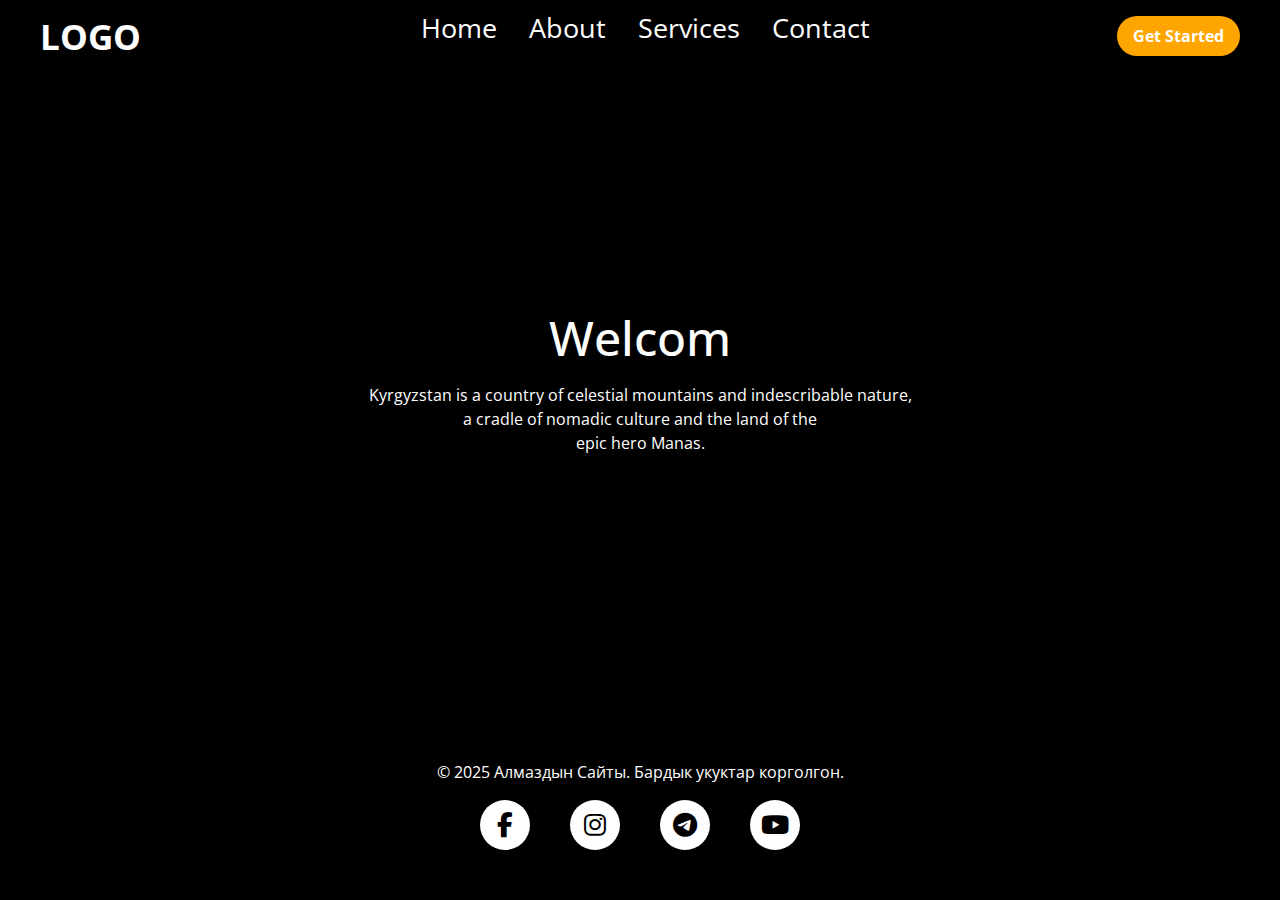
<file: index.html>
<!DOCTYPE html>
<html lang="en">
<head>
    <meta charset="UTF-8">
    <meta name="viewport" content="width=device-width, initial-scale=1.0">
    <title>Navbar</title>
     <link href="https://cdn.jsdelivr.net/npm/bootstrap@5.3.0/dist/css/bootstrap.min.css" rel="stylesheet">


    <link rel="stylesheet" href="./nav.css">

    <link rel="stylesheet" href="https://cdnjs.cloudflare.com/ajax/libs/font-awesome/6.7.2/css/all.min.css" integrity="sha512-Evv84Mr4kqVGRNSgIGL/F/aIDqQb7xQ2vcrdIwxfjThSH8CSR7PBEakCr51Ck+w+/U6swU2Im1vVX0SVk9ABhg==" crossorigin="anonymous" referrerpolicy="no-referrer" />

    <link rel="preconnect" href="https://fonts.googleapis.com">
    <link rel="preconnect" href="https://fonts.gstatic.com" crossorigin>
    <link href="https://fonts.googleapis.com/css2?family=Open+Sans:ital,wght@0,300..800;1,300..800&display=swap" rel="stylesheet">

    
</head>
<body>
    <header>
        <div class="navbar">
            <div class="logo"><a href="#">LOGO</a></div>
            <ul class="links">
                <li><a href="#">Home</a></li>
                <li><a href="#">About</a></li>
                <li><a href="#">Services</a></li>
                <li><a href="#">Contact</a></li>
            </ul>
            <a href="#" class="action_btn">Get Started</a>
            <div class="toggle_btn">
                <i class="fa-solid fa-bars"></i>
            </div>
        </div>
        <div class="dropdown_menu">
            <li><a href="#">Home</a></li>
                <li><a href="#">About</a></li>
                <li><a href="#">Services</a></li>
                <li><a href="#">Contact</a></li>
                <li><a href="#" class="action_btn">Get Started</a></li>
        </div>
    </header>

    <main>
        <section id="hero">
            <h1>Welcom</h1>
            <p>
                Kyrgyzstan is a country of celestial mountains and indescribable nature, <br> a cradle of nomadic culture and the land of the <br> epic hero Manas.
            </p>
        </section>
    </main>

<footer class="no-bg text-white text-center py-4 mt-3">
  <div class="container-1">
    <p class="mb-3">&copy; 2025 Алмаздын Сайты. Бардык укуктар корголгон.</p>
    <div class="d-flex justify-content-center gap-3">
      <div class="wrapper">
  <a href="https://www.facebook.com/almaz.rahatbekov" target="_blank" class="icon facebook">
      <div class="tooltip">Facebook</div>
    <span><i class="fab fa-facebook-f"></i></span>
  </a>

  <a href="https://www.instagram.com/almaz_rakhatbekov/" target="_blank" class="icon instagram">
      <div class="tooltip">Instagram</div>
    <span><i class="fab fa-instagram"></i></span>
  </a>

  <a href="https://t.me/almazrahatbekov" target="_blank" class="icon telegram">
      <div class="tooltip">Telegram</div>
    <span><i class="fab fa-telegram"></i></span>
  </a>

  <a href="https://youtube.com/channel/UC-9s92EumIJeDJOs2_y4rZw?si=ZAEhBrrWv-LM6TNm " target="_blank" class="icon youtube">
      <div class="tooltip">Youtube</div>
    <span><i
       class="fab fa-youtube"></i></span>
  </a>
</div>
    </div>
  </div>
</footer>

    <script>
        const toggleBtn = document.querySelector('.toggle_btn')
         const toggleBtnIcon = document.querySelector('.toggle_btn i')
          const dropDownMenu = document.querySelector('.dropdown_menu')

          toggleBtn.onclick = function () {
            dropDownMenu.classList.toggle('open')
            const isOpen = dropDownMenu.classList.contains('open')

            toggleBtnIcon.classList = isOpen 
            ? 'fa-solid fa-xmark'
            : 'fa-solid fa-bars'
          }
    </script>
</body>
</html>
</file>
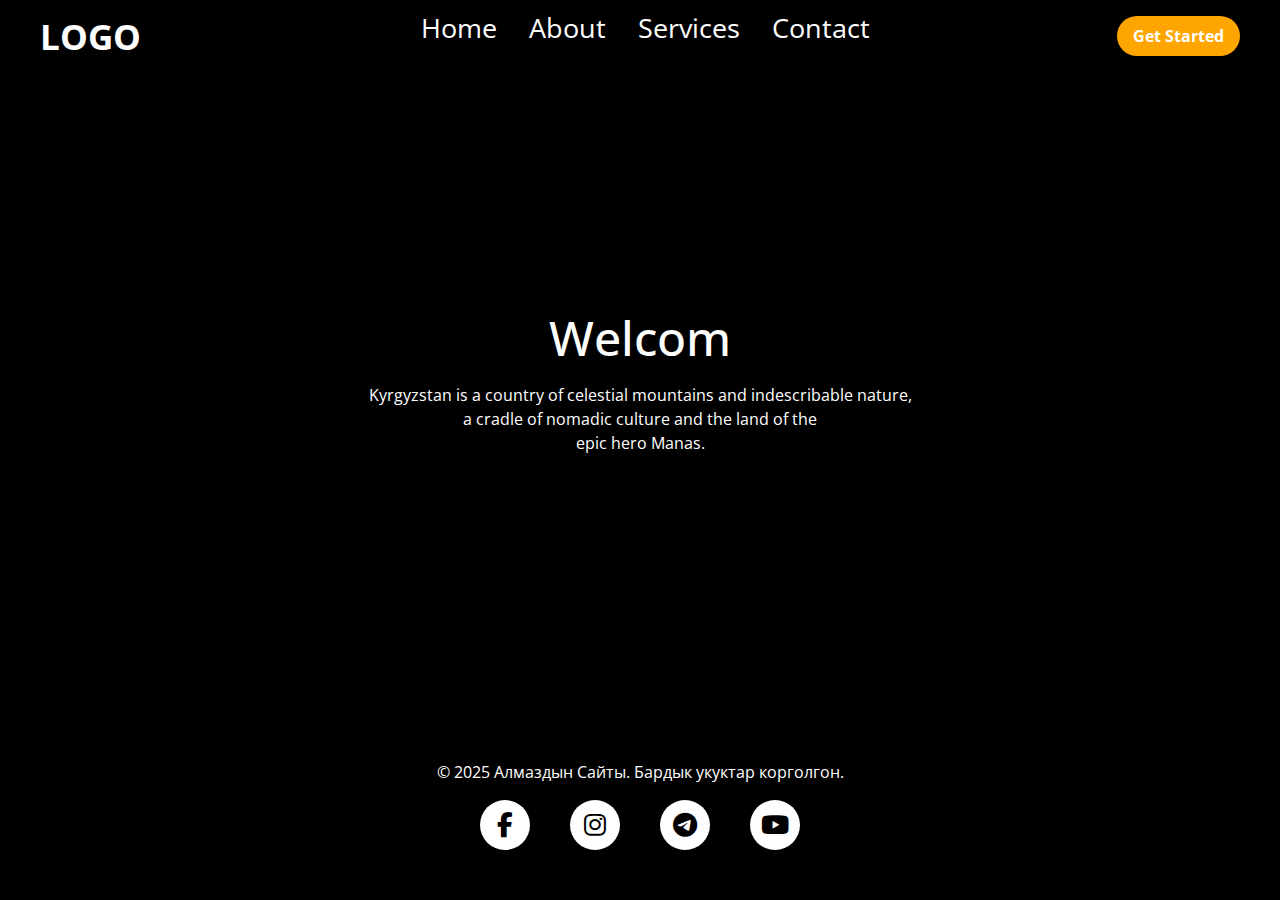
<file: nav.html>
<!DOCTYPE html>
<html lang="en">
<head>
    <meta charset="UTF-8">
    <meta name="viewport" content="width=device-width, initial-scale=1.0">
    <title>Navbar</title>
     <link href="https://cdn.jsdelivr.net/npm/bootstrap@5.3.0/dist/css/bootstrap.min.css" rel="stylesheet">


    <link rel="stylesheet" href="./nav.css">

    <link rel="stylesheet" href="https://cdnjs.cloudflare.com/ajax/libs/font-awesome/6.7.2/css/all.min.css" integrity="sha512-Evv84Mr4kqVGRNSgIGL/F/aIDqQb7xQ2vcrdIwxfjThSH8CSR7PBEakCr51Ck+w+/U6swU2Im1vVX0SVk9ABhg==" crossorigin="anonymous" referrerpolicy="no-referrer" />

    <link rel="preconnect" href="https://fonts.googleapis.com">
    <link rel="preconnect" href="https://fonts.gstatic.com" crossorigin>
    <link href="https://fonts.googleapis.com/css2?family=Open+Sans:ital,wght@0,300..800;1,300..800&display=swap" rel="stylesheet">

    
</head>
<body>
    <header>
        <div class="navbar">
            <div class="logo"><a href="#">LOGO</a></div>
            <ul class="links">
                <li><a href="#">Home</a></li>
                <li><a href="#">About</a></li>
                <li><a href="#">Services</a></li>
                <li><a href="#">Contact</a></li>
            </ul>
            <a href="#" class="action_btn">Get Started</a>
            <div class="toggle_btn">
                <i class="fa-solid fa-bars"></i>
            </div>
        </div>
        <div class="dropdown_menu">
            <li><a href="#">Home</a></li>
                <li><a href="#">About</a></li>
                <li><a href="#">Services</a></li>
                <li><a href="#">Contact</a></li>
                <li><a href="#" class="action_btn">Get Started</a></li>
        </div>
    </header>

    <main>
        <section id="hero">
            <h1>Welcom</h1>
            <p>
                Kyrgyzstan is a country of celestial mountains and indescribable nature, <br> a cradle of nomadic culture and the land of the <br> epic hero Manas.
            </p>
        </section>
    </main>

<footer class="no-bg text-white text-center py-4 mt-3">
  <div class="container-1">
    <p class="mb-3">&copy; 2025 Алмаздын Сайты. Бардык укуктар корголгон.</p>
    <div class="d-flex justify-content-center gap-3">
      <div class="wrapper">
  <a href="https://www.facebook.com/almaz.rahatbekov" target="_blank" class="icon facebook">
      <div class="tooltip">Facebook</div>
    <span><i class="fab fa-facebook-f"></i></span>
  </a>

  <a href="https://www.instagram.com/almaz_rakhatbekov/" target="_blank" class="icon instagram">
      <div class="tooltip">Instagram</div>
    <span><i class="fab fa-instagram"></i></span>
  </a>

  <a href="https://t.me/almazrahatbekov" target="_blank" class="icon telegram">
      <div class="tooltip">Telegram</div>
    <span><i class="fab fa-telegram"></i></span>
  </a>

  <a href="https://youtube.com/channel/UC-9s92EumIJeDJOs2_y4rZw?si=ZAEhBrrWv-LM6TNm " target="_blank" class="icon youtube">
      <div class="tooltip">Youtube</div>
    <span><i
       class="fab fa-youtube"></i></span>
  </a>
</div>
    </div>
  </div>
</footer>

    <script>
        const toggleBtn = document.querySelector('.toggle_btn')
         const toggleBtnIcon = document.querySelector('.toggle_btn i')
          const dropDownMenu = document.querySelector('.dropdown_menu')

          toggleBtn.onclick = function () {
            dropDownMenu.classList.toggle('open')
            const isOpen = dropDownMenu.classList.contains('open')

            toggleBtnIcon.classList = isOpen 
            ? 'fa-solid fa-xmark'
            : 'fa-solid fa-bars'
          }
    </script>
</body>
</html>
</file>
<file: nav.css>
* {
    margin: 0;
    padding: 0;
    box-sizing: border-box;
    font-family: 'Open Sans', sans-serif;
    border: 0;
      outline: 0;
      text-decoration: none;
      transition: all 0.5s;
}

html {
      overflow-x: hidden;
    }

body {
    height: 100vh;
    background-color: #000;
    background-image: url('https://images.unsplash.com/photo-1567640068998-24bbf856e411?q=80&w=871&auto=format&fit=crop&ixlib=rb-4.1.0&ixid=M3wxMjA3fDB8MHxwaG90by1wYWdlfHx8fGVufDB8fHx8fA%3D%3D');
    background-size: cover;
    background-position: center;
}

li {
    list-style: none;
}

a {
    text-decoration: none;
    color: #fff;
    font-size: 1.7rem;
}

a:hover {
    color: orange;
}

/* HEADER */

header {
    position: relative;
    padding: 0 2rem;
}


.navbar {
    width: 100%;
    height: 60px;
    max-width: 1200px;
    margin: 0 auto;
    display: flex;
    align-items: center;
    justify-content: space-between;
}

.navbar .logo a {
   font-size: 2.2rem;
   font-weight: bold;
}

.navbar .links {
    display: flex;
    gap: 2rem;
}

.navbar .toggle_btn {
    color: #fff;
    font-size: 1.5rem;
    cursor: pointer;
    display: none;
}

.action_btn {
    background-color: orange;
    color: #fff;
    padding: 0.5rem 1rem;
    border: none;
    outline: none;
    border-radius: 20px;
    font-size: 1rem;
    font-weight: bold;
    cursor: pointer;
    transition: scale 0.2 ease;
}

.action_btn:hover {
    scale: 1.05;
    color: #fff;
}

.action_btn:active {
    scale: 0.95;
}

/* DROPDOWN MENU */
.dropdown_menu {
    display: none;
    position: absolute;
    right: 2rem;
    top: 60px;
    height: 0;
    width: 300px;
    background-color: rgba(255, 255, 255, 0.1);
    backdrop-filter: blur(15px);
    border-radius: 10px;
    overflow: hidden;
    transition: height .2s cubic-bezier(0.175, 0.885, 0.32, 1.275);
}

.dropdown_menu.open {
    height: 300px;
}

.dropdown_menu li {
    padding: 0.7rem;
    display: flex;
    align-items: center;
    justify-content: center;
}

.dropdown_menu .action_btn {
    width: 100%;
    display: flex;
    justify-content: center;
}

/*HERO*/
section#hero{
    height: calc(80vh - 60px);
    display: flex;
    flex-direction: column;
    align-items: center;
    justify-content: center;
    text-align: center;
    color: #fff;
}

#hero h1 {
    font-size: 3rem;
    margin-bottom: 1rem;
}

/* FOOTER */


.wrapper {
    display: inline-flex;
}

.icon i {
  color: #000;
}

.wrapper .icon {
    margin: 0 20px;
    display: flex;
    align-items: center;
    justify-content: center;
    flex-direction: column;
    position: relative;
    z-index: 2;
    cursor: pointer;
    transition: all 0.4s cubic-bezier(0.68,-0.55, 0.265, 1.55);
}

.wrapper .icon span {
    position: relative;
    height: 50px;
    width: 50px;
    display: block;
    background: #fff;
    text-align: center;
    border-radius: 50%;
    z-index: 2;
    box-shadow: 0 10px 10px rgba(0, 0, 0, 0.1);
}


.wrapper .icon span i {
    font-size: 25px;
    line-height: 50px;
}

.wrapper .icon:hover span,
.wrapper .icon:hover i {
    color: #fff;
}

.wrapper .icon .tooltip {
    position: absolute;
    top: -0px;
    background: #fff;
    color: #fff;
    font-size: 20px;
    padding: 10px 18px;
    border-radius: 25px;
    box-shadow: 0 10px 10px rgba(0, 0, 0, 0.1);
    opacity: 0;
    pointer-events: none;
    transition: all 0.4s cubic-bezier(0.68,-0.55, 0.265, 1.55);
}

.wrapper .icon:hover .tooltip {
    top: -70px;
    opacity: 1;
    pointer-events: auto;
}

.wrapper .icon .tooltip:before {
    position: absolute;
    content: "";
    height: 15px;
    width: 15px;
    background: #fff;
    bottom: -8px;
    left: 50%;
    transform: translateX(-50%) rotate(45deg); 
}

.wrapper .icon:hover span,
.wrapper .icon:hover .tooltip {
    text-shadow: 0px -1px 0px rgba(189, 12, 12, 0.4);
}

.wrapper .facebook:hover span,
.wrapper .facebook:hover .tooltip,
.wrapper .facebook:hover .tooltip:before {
    background: #3B5999;
}

.wrapper .instagram:hover span,
.wrapper .instagram:hover .tooltip,
.wrapper .instagram:hover .tooltip:before {
    background: #e1306c;
}

.wrapper .telegram:hover span,
.wrapper .telegram:hover .tooltip,
.wrapper .telegram:hover .tooltip:before {
    background: #0088cc;
}

.wrapper .youtube:hover span,
.wrapper .youtube:hover .tooltip,
.wrapper .youtube:hover .tooltip:before {
    background: #de463b;
}


/*RESPONSIVE DESIGN*/
@media (max-width: 992px) {
    .navbar .links,
    .navbar .action_btn {
        display: none;
    }

    .navbar .toggle_btn {
        display: block;
    }

    .dropdown_menu {
        display: block;
    }
}

@media (max-width: 576px) {
    .dropdown_menu {
        left: 2rem;
        width: unset;
    }
}
</file>
